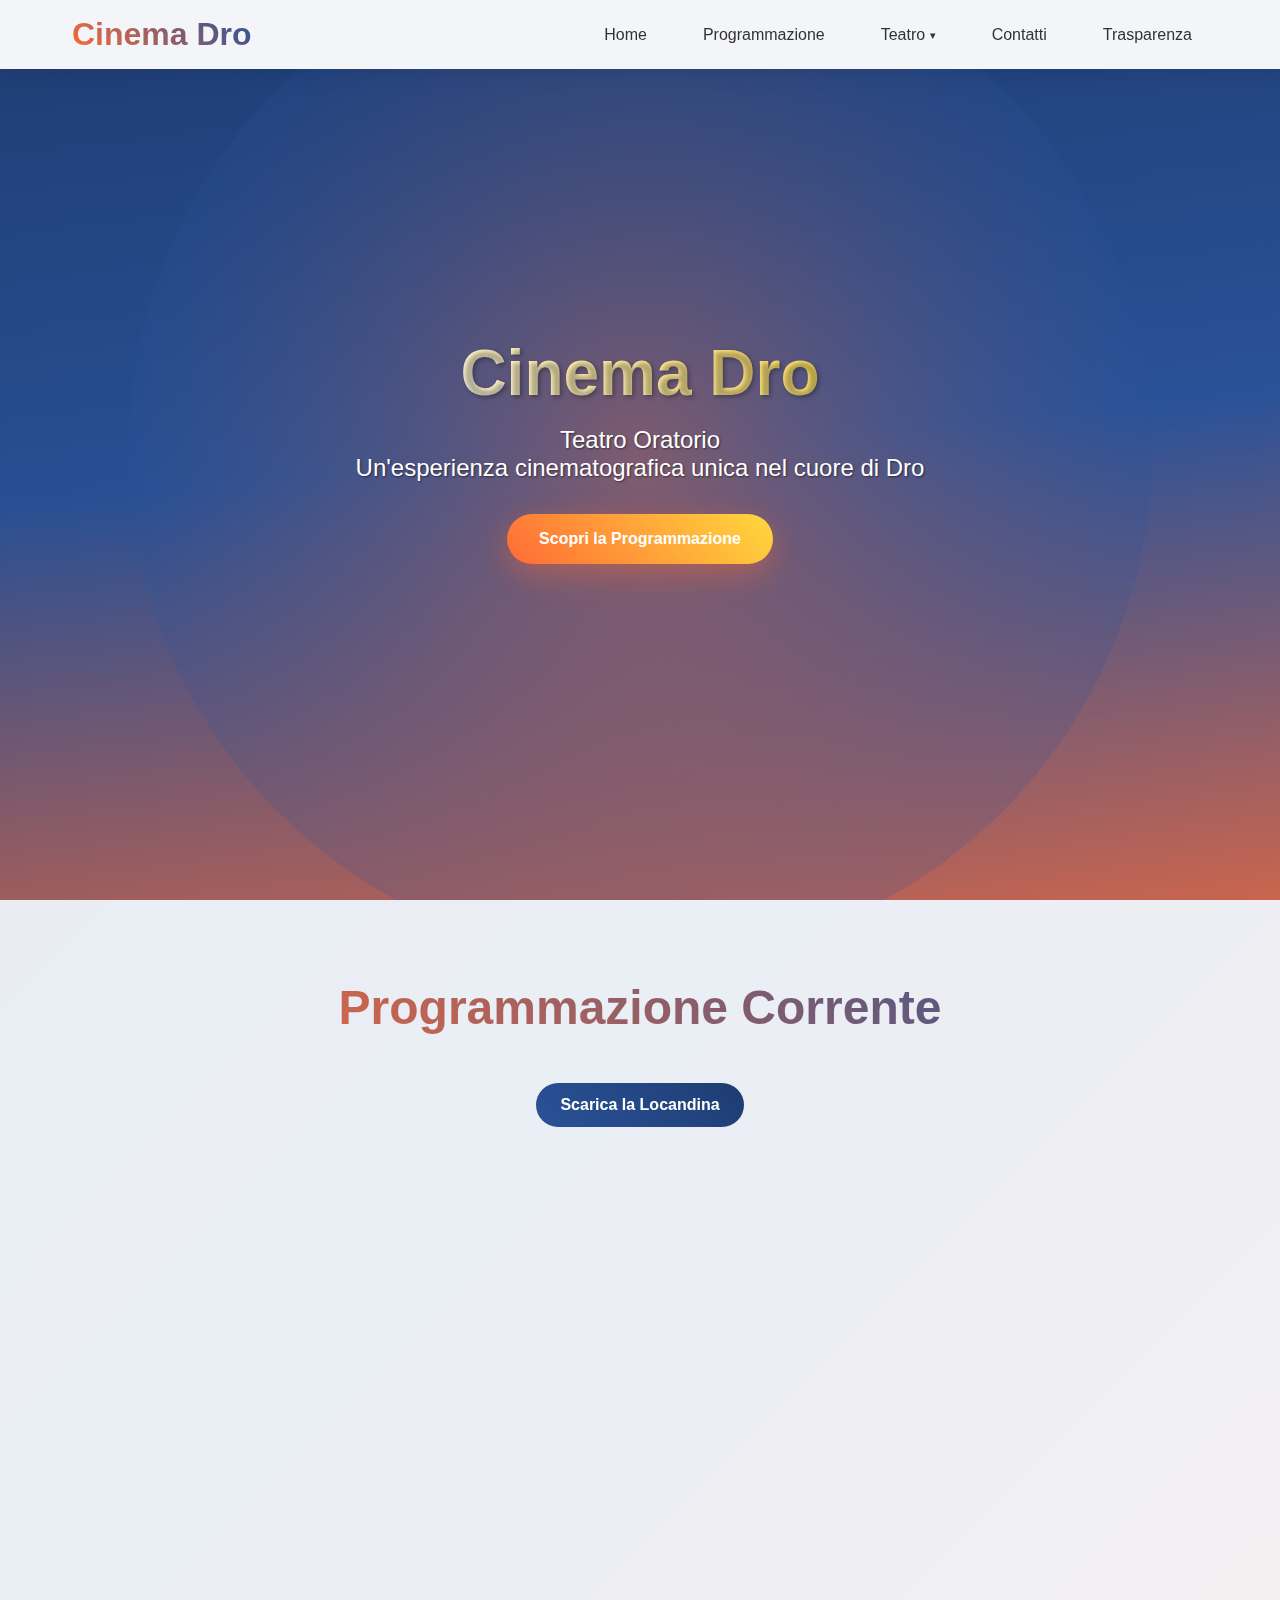
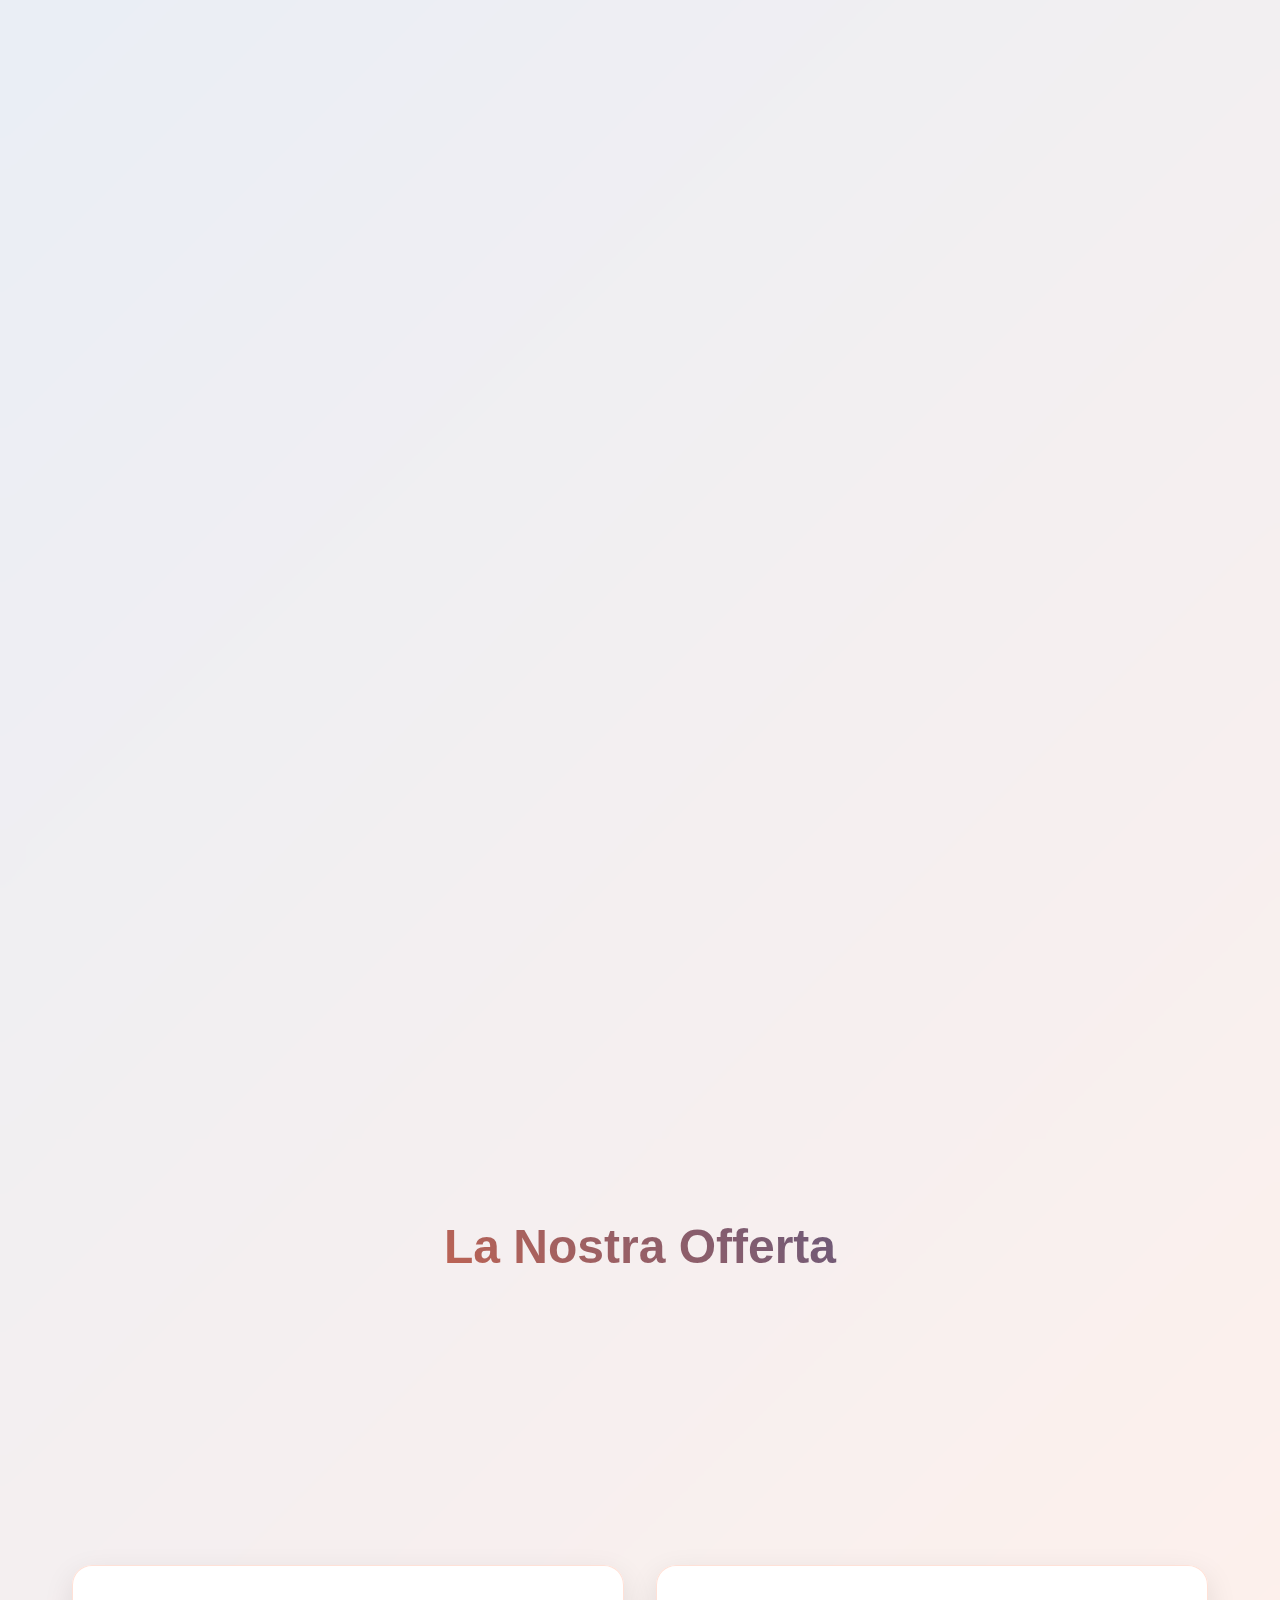
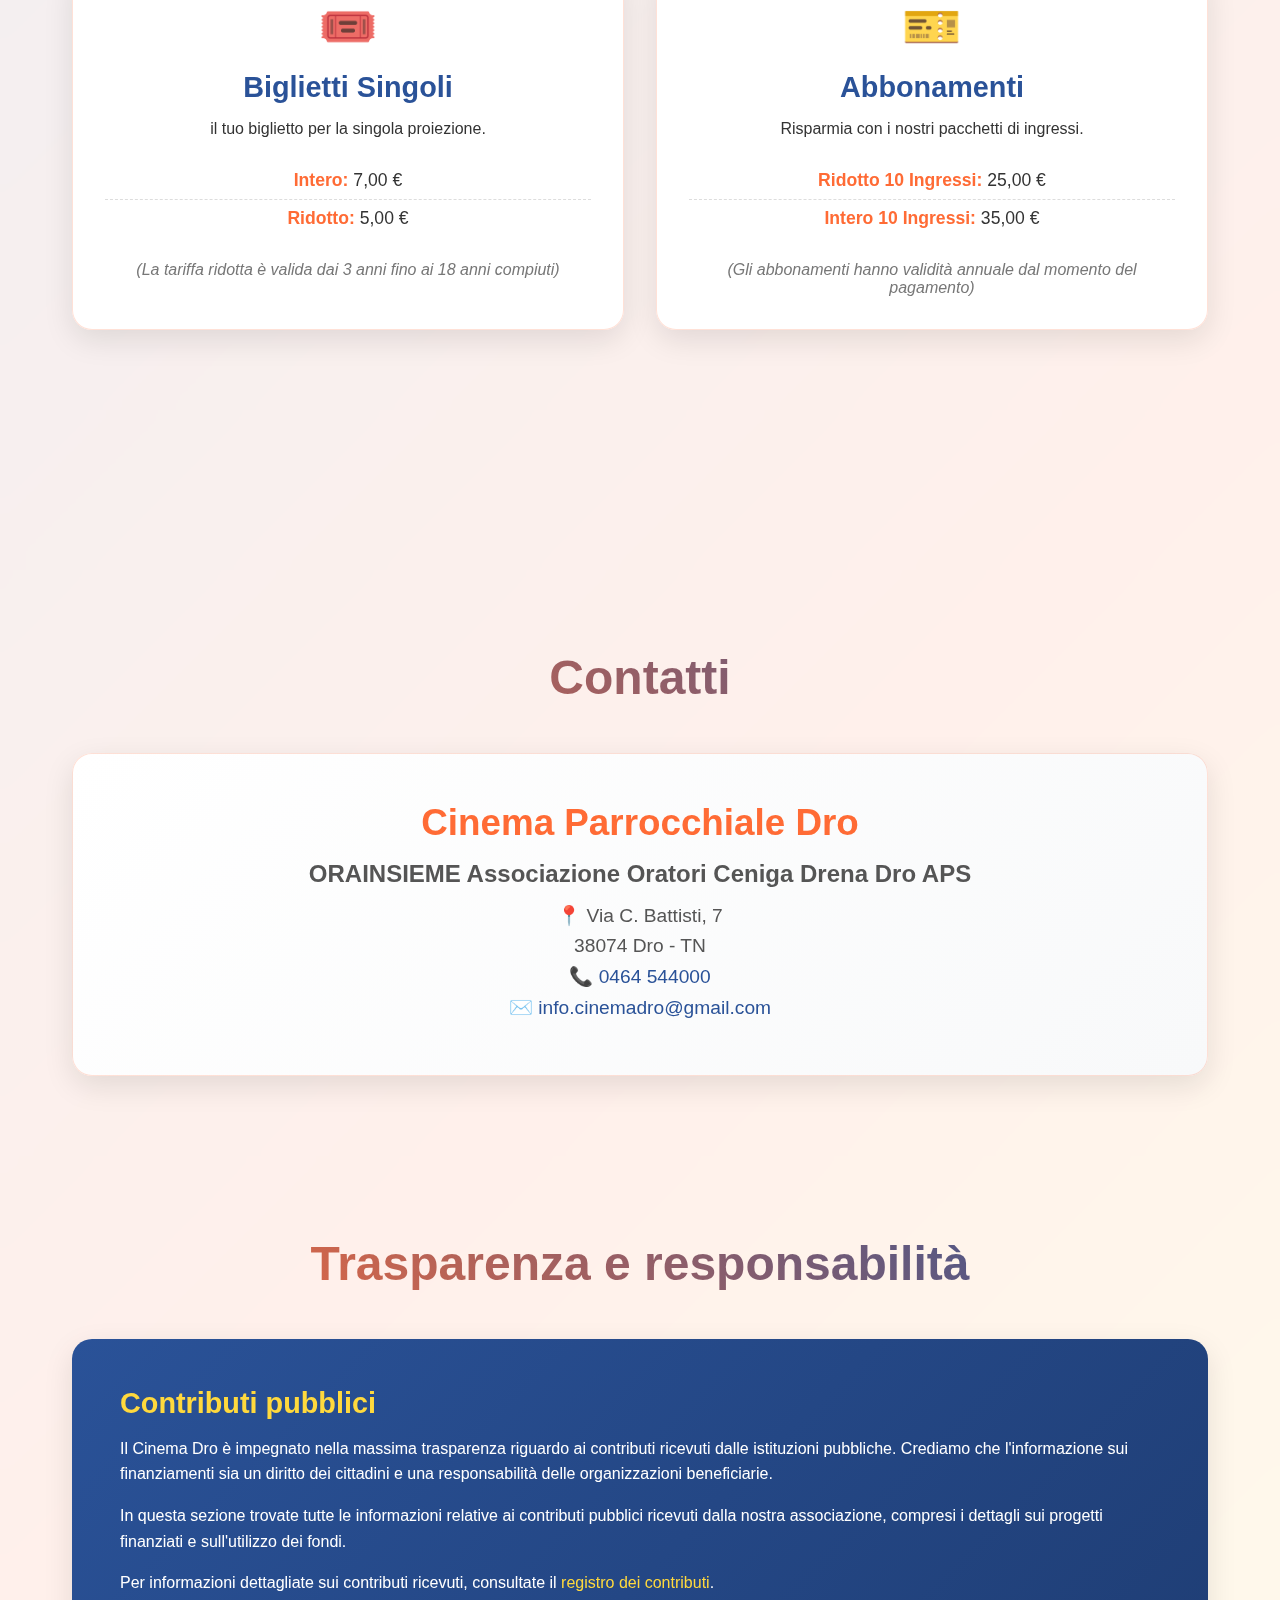
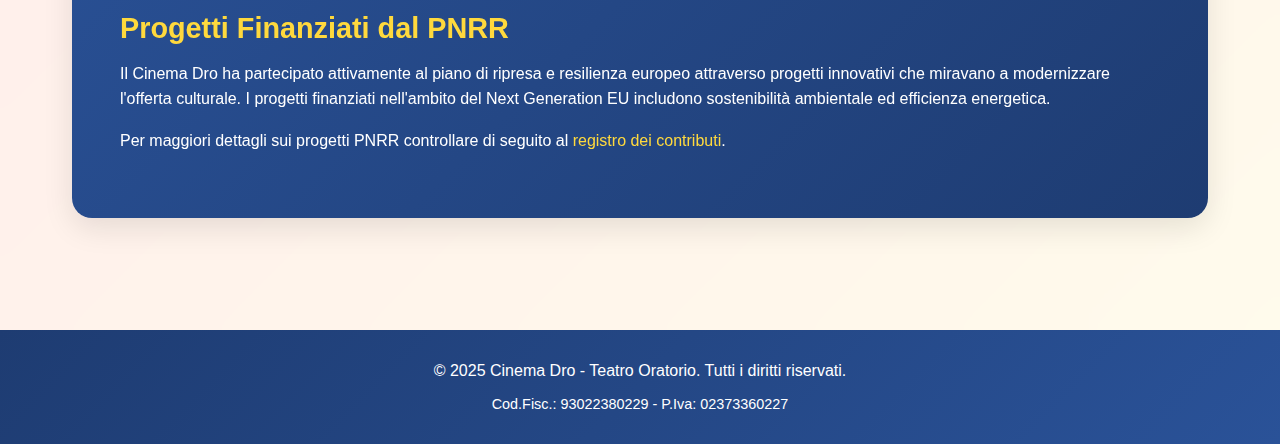
<file: index.html>
<!DOCTYPE html>
<html lang="it">
<head>
    <meta charset="UTF-8">
    <meta name="viewport" content="width=device-width, initial-scale=1.0">
    <title>Cinema Dro - Teatro Oratorio</title>
    <link rel="stylesheet" href="https://cdnjs.cloudflare.com/ajax/libs/font-awesome/6.5.2/css/all.min.css">
    <link rel="stylesheet" href="main.css">

</head>
<body>
    <div class="floating-elements">
        <div class="floating-circle"></div>
        <div class="floating-circle"></div>
        <div class="floating-circle"></div>
    </div>

    <header class="header">
        <div class="nav-container">
            <div class="logo">Cinema Dro</div>
            <nav>
                <ul class="nav-links">
                    <li><a href="#home">Home</a></li>
                    <li><a href="#programmazione">Programmazione</a></li>
                    <li class="dropdown">
                        <a href="#teatro" class="dropdown-toggle">Teatro <span>&#9662;</span></a>
                        <ul class="dropdown-menu">
                            <li><a href="#teatro">La Nostra Offerta</a></li>
                            <!-- <li><a href="#gallery">Gallery</a></li> -->
                            <li><a href="#" onclick="GalleryWorkInProgress(); return false;">Gallery</a></li>
                        </ul>
                    </li>
                    <li><a href="#contatti">Contatti</a></li>
                    <li><a href="#trasparenza">Trasparenza</a></li>
                    <!-- <li><a href="#nextgen">Next Generation EU</a></li> -->
                </ul>
            </nav>
            <div class="mobile-menu">
                <span></span>
                <span></span>
                <span></span>
            </div>
        </div>
    </header>

    <section class="hero" id="home">
        <div class="hero-content">
            <h1>Cinema Dro</h1>
            <p>Teatro Oratorio <br>Un'esperienza cinematografica unica nel cuore di Dro</p>
            <a href="#programmazione" class="cta-button">Scopri la Programmazione</a>
        </div>
    </section>

    <section class="section" id="programmazione">
        <div class="container">
            <h2 class="section-title">Programmazione Corrente</h2>
            
            <a href="immagini/Locandina.jpg" download="Locandina-Cinema-Dro.jpg" class="download-poster-button">
                Scarica la Locandina
            </a>

            <div class="programmazione-container" id="filmsContainer">
                <!-- I film verranno caricati dinamicamente -->
            </div>
        </div>
    </section>

    <section class="section" id="teatro">
        <div class="container">
            <h2 class="section-title">La Nostra Offerta</h2>
            <div class="features">
                <div class="feature-card">
                    <div class="feature-icon"><i class="fa-solid fa-clapperboard"></i></div>
                    <h3>Cinema di Qualità</h3>
                    <p>Proiezioni dei migliori film in un ambiente accogliente e familiare. Programmazione accurata per tutte le età.</p>
                </div>
                <div class="feature-card">
                    <div class="feature-icon"><i class="fa-solid fa-masks-theater"></i></div>
                    <h3>Teatro Oratorio</h3>
                    <p>Spettacoli teatrali, eventi culturali e rappresentazioni che animano la nostra comunità.</p>
                </div>
                <div class="feature-card">
                    <div class="feature-icon"><i class="fa-solid fa-users"></i></div>
                    <h3>Per Tutta la Famiglia</h3>
                    <p>Un cinema parrocchiale che offre intrattenimento sano e di valore per grandi e piccini.</p>
                </div>
            </div>

                <div class="price-container">
                    <div class="price-card">
                        <div class="price-icon">🎟️</div>
                        <h3>Biglietti Singoli</h3>
                        <p>il tuo biglietto per la singola proiezione.</p>
                        <ul class="price-list">
                            <li><strong>Intero:</strong> 7,00 €</li>
                            <li><strong>Ridotto:</strong> 5,00 €</li>
                        </ul>
                        <p class="price-note">(La tariffa ridotta è valida dai 3 anni fino ai 18 anni compiuti)</p>
                    </div>
                    <div class="price-card">
                        <div class="price-icon">🎫</div>
                        <h3>Abbonamenti</h3>
                        <p>Risparmia con i nostri pacchetti di ingressi.</p>
                        <ul class="price-list">
                            <li><strong>Ridotto 10 Ingressi:</strong> 25,00 €</li>
                            <li><strong>Intero 10 Ingressi:</strong> 35,00 €</li>
                        </ul>
                        <p class="price-note">(Gli abbonamenti hanno validità annuale dal momento del pagamento)</p>
                    </div>
                </div>
        </div>
    </section>

    </section> <section class="section" id="gallery">
        <!-- <div class="container">
            <h2 class="section-title">Gallery del Teatro</h2>
            <p class="programmazione-intro" style="margin-bottom: 2.5rem;">
                Alcuni scatti del nostro teatro e degli eventi ospitati.
            </p>

            <div class="gallery-grid">
                <div class="gallery-item">
                    <img src="immagini/f1.jpg" alt="Foto 1 del teatro">
                </div>
                <div class="gallery-item">
                    <img src="immagini/jurassic_world_rebirth_ver8.jpg" alt="Foto 2 del teatro">
                </div>
                <div class="gallery-item">
                    <img src="immagini/Locandina.jpg" alt="Foto 3 del teatro">
                </div>
                <div class="gallery-item">
                    <img src="immagini/superman.jpg" alt="Foto 4 del teatro">
                </div>
                <div class="gallery-item">
                    <img src="immagini/the-life-of-chuck.jpg" alt="Foto 5 del teatro">
                </div>
                <div class="gallery-item">
                    <img src="immagini/oratorioFrontale.jpg" alt="Foto 6 del teatro">
                </div>
            </div>
        </div> -->
    </section>

    <section class="section" id="contatti">
        <div class="container">
            <h2 class="section-title">Contatti</h2>
            <div class="contact-info">
                <h3>Cinema Parrocchiale Dro</h3>
                <h4>ORAINSIEME Associazione Oratori Ceniga Drena Dro APS</h4>
                <p>📍 Via C. Battisti, 7</p>
                <p>38074 Dro - TN</p>
                <p>📞 <a href="tel:0464544000">0464 544000</a></p>
                <p>✉️ <a href="mailto:info.cinemadro@gmail.com">info.cinemadro@gmail.com</a></p>
            </div>
        </div>
    </section>

    <section class="section" id="trasparenza">
        <div class="container">
            <h2 class="section-title">Trasparenza e responsabilità</h2>
            <div class="info-section" id="contributi">
                <h3>Contributi pubblici</h3>
                <p>Il Cinema Dro è impegnato nella massima trasparenza riguardo ai contributi ricevuti dalle istituzioni pubbliche. Crediamo che l'informazione sui finanziamenti sia un diritto dei cittadini e una responsabilità delle organizzazioni beneficiarie.</p>
                <p>In questa sezione trovate tutte le informazioni relative ai contributi pubblici ricevuti dalla nostra associazione, compresi i dettagli sui progetti finanziati e sull'utilizzo dei fondi.</p>
                <p>Per informazioni dettagliate sui contributi ricevuti, consultate il <a href="contributi.html">registro dei contributi</a>.</p>
                
                <h3>Progetti Finanziati dal PNRR</h3>
                <p>Il Cinema Dro ha partecipato attivamente al piano di ripresa e resilienza europeo attraverso progetti innovativi
                    che miravano a modernizzare l'offerta culturale. I progetti finanziati nell'ambito del Next Generation EU
                    includono sostenibilità ambientale ed efficienza energetica.</p>
                </ul>
                <p style="margin-top: 1rem;">Per maggiori dettagli sui
                     progetti PNRR controllare di seguito al <a href="contributi.html#nextgenUE">registro dei contributi</a>.
                </p>
                       
                <!-- <a href="#" onclick="showPNRRProjects()">consultate la documentazione completa</a>. -->
            </div>
        </div>
    </section>

    
    <footer class="footer">
        <div class="container">
            <p>&copy; 2025 Cinema Dro - Teatro Oratorio. Tutti i diritti riservati.</p>
            <p style="margin-top: 1rem; font-size: 0.9rem;">Cod.Fisc.: 93022380229 - P.Iva: 02373360227</p>
        </div>
    </footer>

    <script src="main.js"></script>
</body>
</html>
</file>
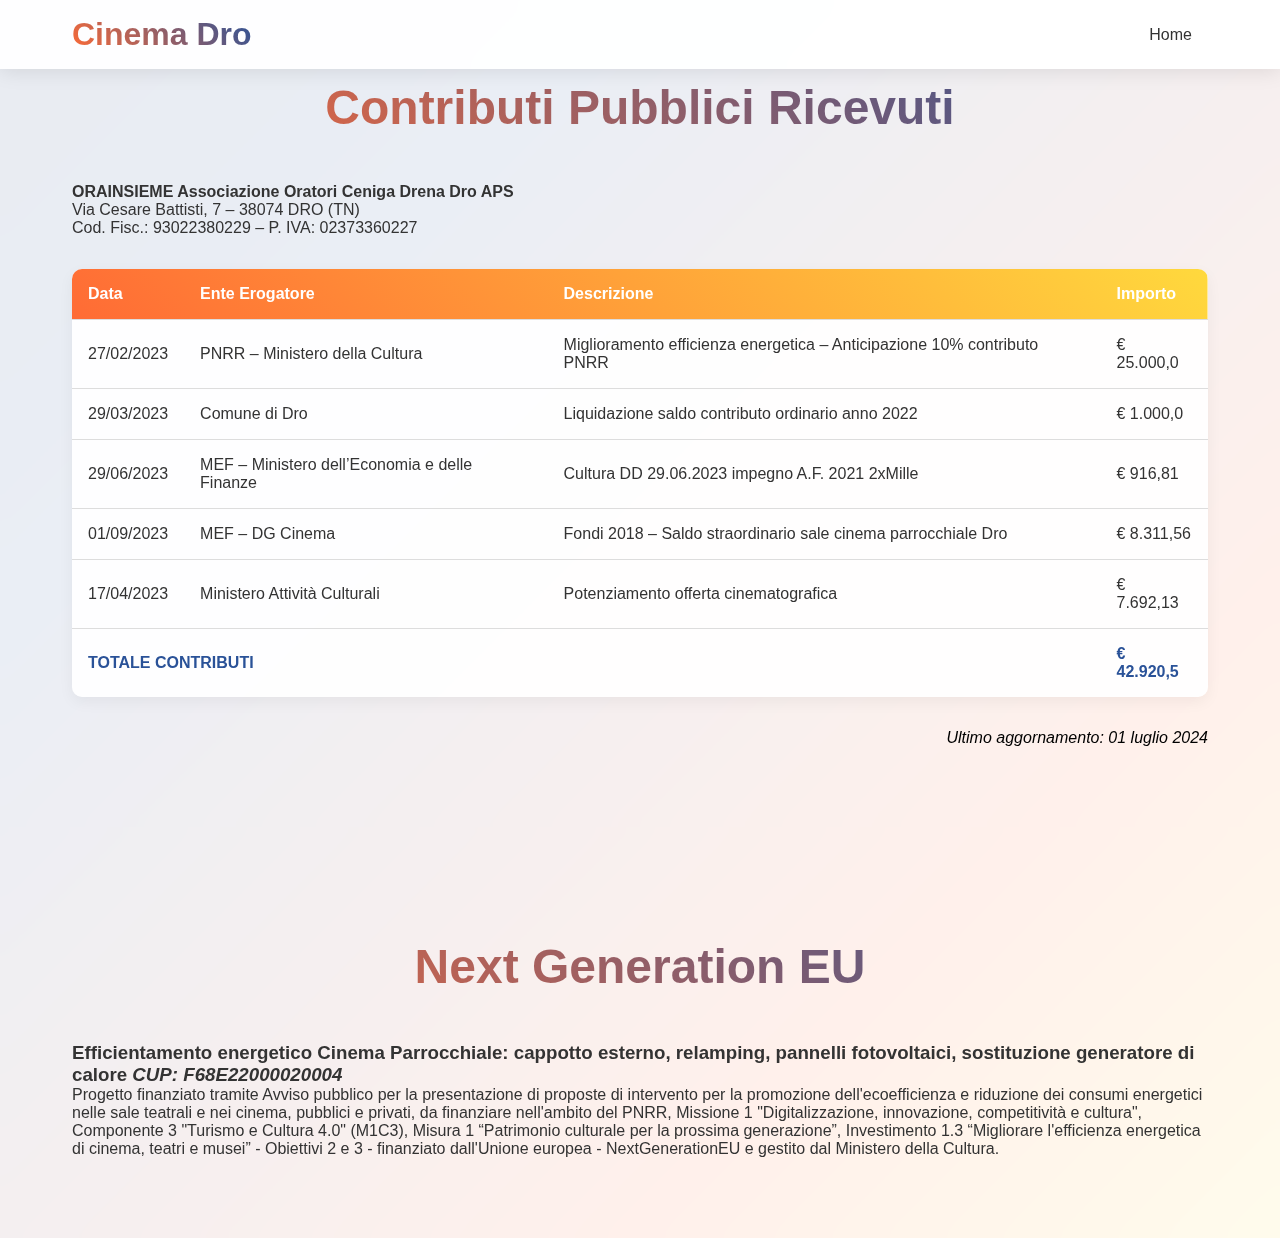
<file: contributi.html>
<!DOCTYPE html>
<html lang="it">

<head>
  <meta charset="UTF-8">
  <title>Contributi Pubblici</title>
  <link rel="stylesheet" href="main.css">
</head>
<body>
  <header class="header">
    <div class="nav-container">
      <div class="logo">Cinema Dro</div>
      <nav>
        <ul class="nav-links">
          <li><a href="index.html">Home</a></li>
        </ul>
      </nav>
    </div>
  </header>

  <section class="section">
    <div class="container">
      <h1 class="section-title">Contributi Pubblici Ricevuti</h1>

      <p><strong>ORAINSIEME Associazione Oratori Ceniga Drena Dro APS</strong><br>
      Via Cesare Battisti, 7 – 38074 DRO (TN)<br>
      Cod. Fisc.: 93022380229 – P. IVA: 02373360227</p>

      <table class="contributi-table">
        <thead>
          <tr>
            <th>Data</th>
            <th>Ente Erogatore</th>
            <th>Descrizione</th>
            <th>Importo</th>
          </tr>
        </thead>
        <tbody>
          <tr>
            <td>27/02/2023</td>
            <td>PNRR – Ministero della Cultura</td>
            <td>Miglioramento efficienza energetica – Anticipazione 10% contributo PNRR</td>
            <td>€ 25.000,0</td>
          </tr>
          <tr>
            <td>29/03/2023</td>
            <td>Comune di Dro</td>
            <td>Liquidazione saldo contributo ordinario anno 2022</td>
            <td>€ 1.000,0</td>
          </tr>
          <tr>
            <td>29/06/2023</td>
            <td>MEF – Ministero dell’Economia e delle Finanze</td>
            <td>Cultura DD 29.06.2023 impegno A.F. 2021 2xMille</td>
            <td>€ 916,81</td>
          </tr>
          <tr>
            <td>01/09/2023</td>
            <td>MEF – DG Cinema</td>
            <td>Fondi 2018 – Saldo straordinario sale cinema parrocchiale Dro</td>
            <td>€ 8.311,56</td>
          </tr>
          <tr>
            <td>17/04/2023</td>
            <td>Ministero Attività Culturali</td>
            <td>Potenziamento offerta cinematografica</td>
            <td>€ 7.692,13</td>
          </tr>
          <tr>
            <td colspan="3"><strong>TOTALE CONTRIBUTI</strong></td>
            <td><strong>€ 42.920,5</strong></td>
          </tr>
        </tbody>
      </table>

      <p class="date-location">Ultimo aggornamento: 01 luglio 2024</p>
    </div>
  </section>

  <section class="section">
    <div class="container">
      <h1 id="nextgenEU" class="section-title" style="margin-top: 2rem" >Next Generation EU</h1>
      <h3>
        Efficientamento energetico Cinema Parrocchiale:
        cappotto esterno, relamping, pannelli fotovoltaici, sostituzione generatore di calore
        <em>CUP: F68E22000020004</em>
      </h3>

      <p>
        Progetto finanziato tramite Avviso pubblico per la presentazione di proposte di intervento per la promozione
        dell'ecoefficienza e riduzione dei consumi energetici nelle sale teatrali e nei cinema, pubblici e privati,
        da finanziare nell'ambito del PNRR, Missione 1 "Digitalizzazione, innovazione, competitività e cultura",
        Componente 3 "Turismo e Cultura 4.0" (M1C3), Misura 1 “Patrimonio culturale per la prossima generazione”,
        Investimento 1.3 “Migliorare l'efficienza energetica di cinema, teatri e musei” - Obiettivi 2 e 3 -
        finanziato dall'Unione europea - NextGenerationEU e gestito dal Ministero della Cultura.
      </p>
    </div>
  </section>

  <script src="main.js"></script>
</body>
</html>
</file>
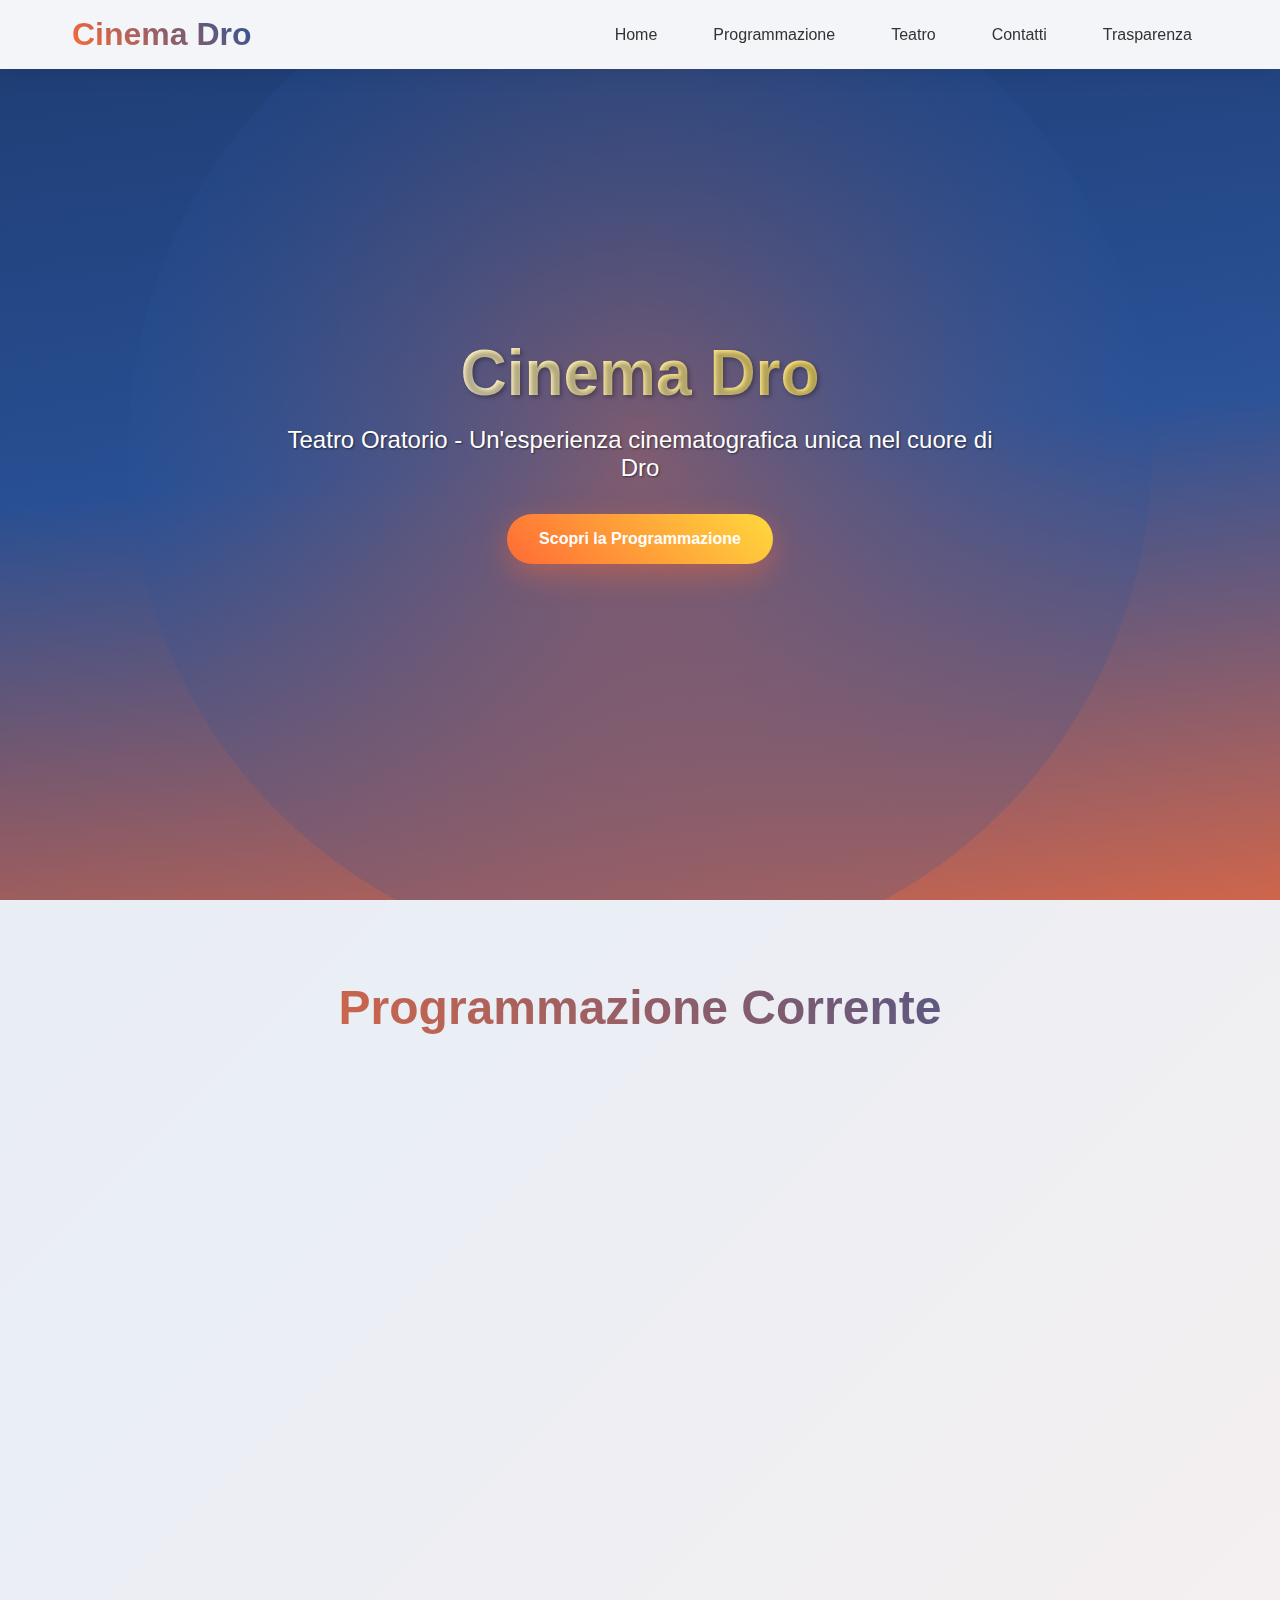
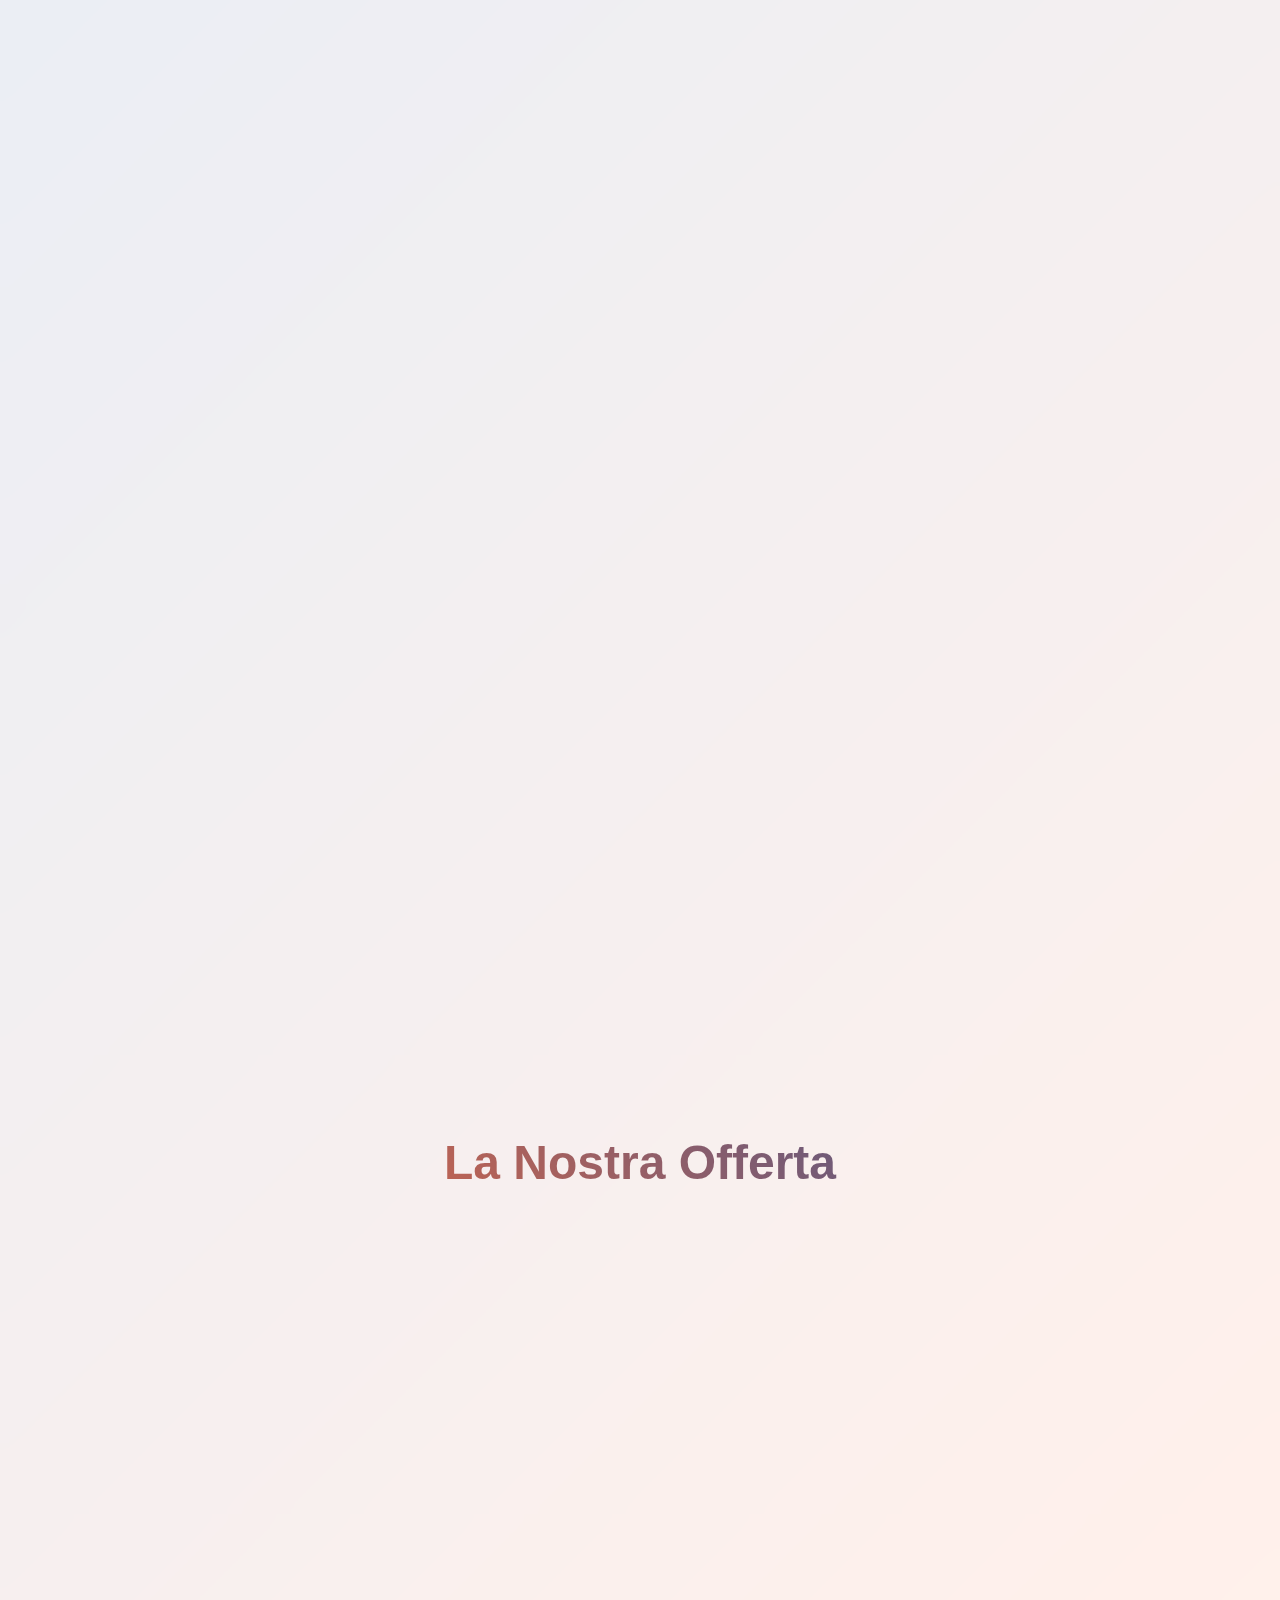
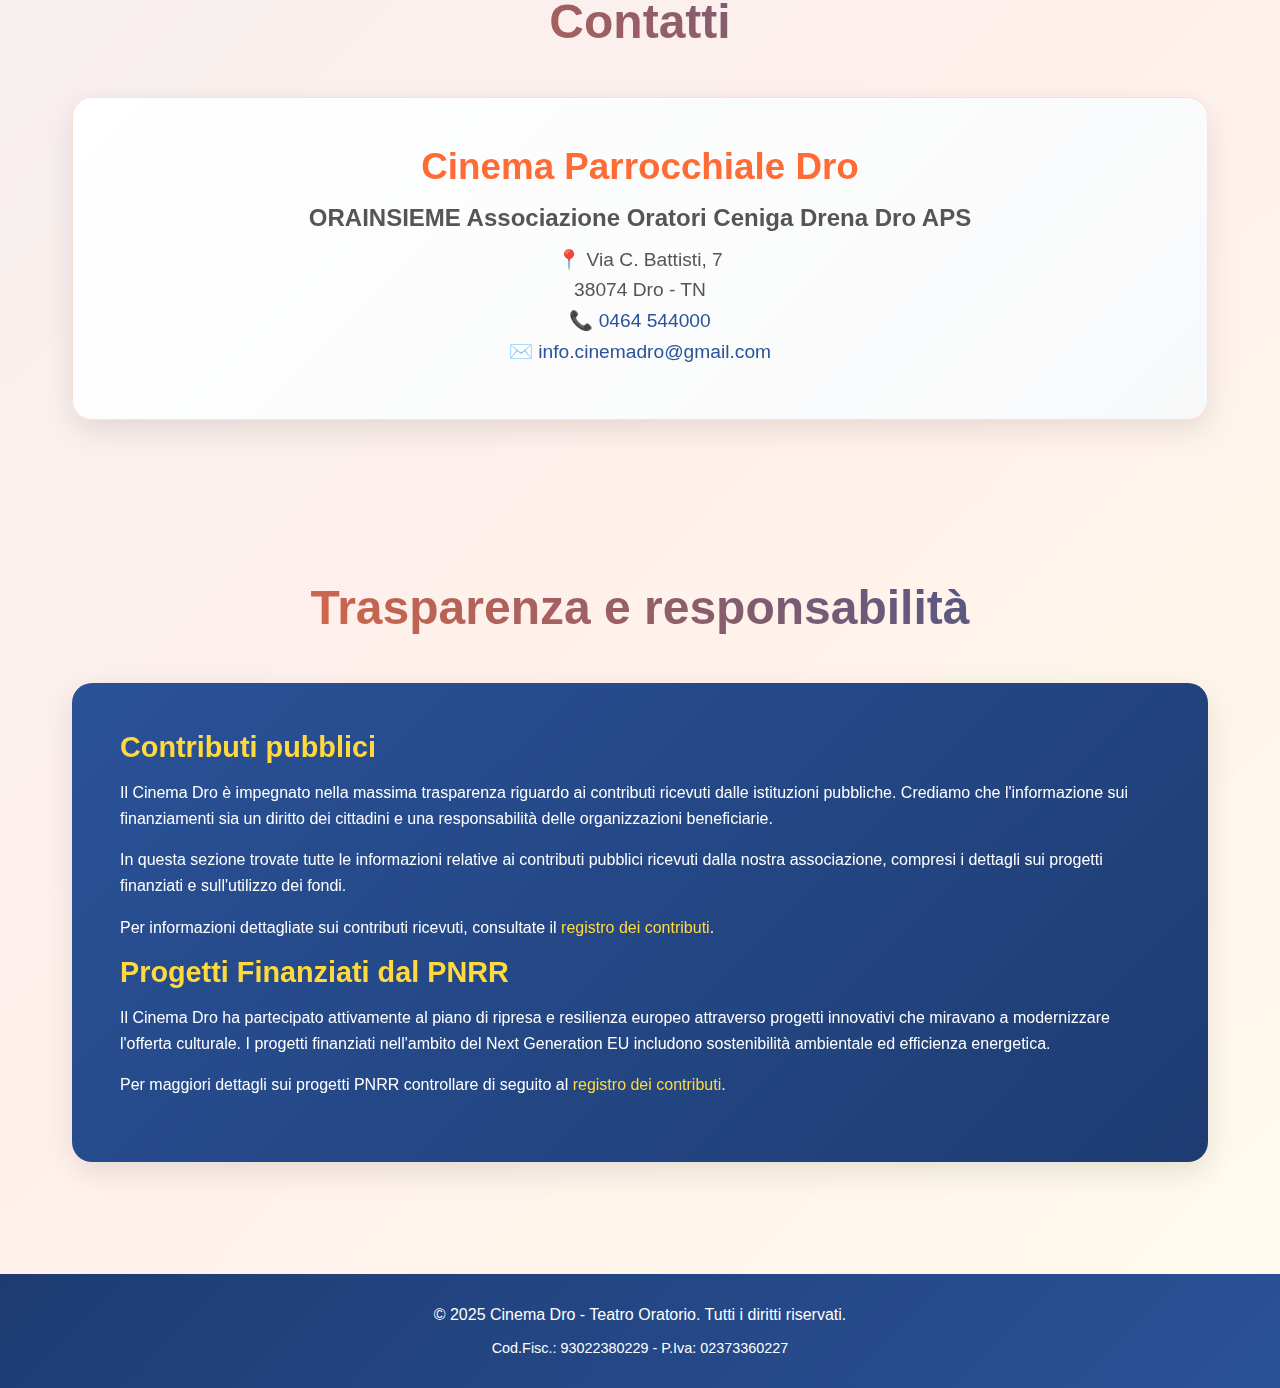
<file: main.html>
<!DOCTYPE html>
<html lang="it">
<head>
    <meta charset="UTF-8">
    <meta name="viewport" content="width=device-width, initial-scale=1.0">
    <title>Cinema Dro - Teatro Oratorio</title>
    <link rel="stylesheet" href="main.css">

</head>
<body>
    <div class="floating-elements">
        <div class="floating-circle"></div>
        <div class="floating-circle"></div>
        <div class="floating-circle"></div>
    </div>

    <header class="header">
        <div class="nav-container">
            <div class="logo">Cinema Dro</div>
            <nav>
                <ul class="nav-links">
                    <li><a href="#home">Home</a></li>
                    <li><a href="#programmazione">Programmazione</a></li>
                    <li><a href="#teatro">Teatro</a></li>
                    <li><a href="#contatti">Contatti</a></li>
                    <li><a href="#trasparenza">Trasparenza</a></li>
                    <!-- <li><a href="#nextgen">Next Generation EU</a></li> -->
                </ul>
            </nav>
            <div class="mobile-menu">
                <span></span>
                <span></span>
                <span></span>
            </div>
        </div>
    </header>

    <section class="hero" id="home">
        <div class="hero-content">
            <h1>Cinema Dro</h1>
            <p>Teatro Oratorio - Un'esperienza cinematografica unica nel cuore di Dro</p>
            <a href="#programmazione" class="cta-button">Scopri la Programmazione</a>
        </div>
    </section>

    <section class="section" id="programmazione">
        <div class="container">
            <h2 class="section-title">Programmazione Corrente</h2>
            <div class="programmazione-container" id="filmsContainer">
                <!-- I film verranno caricati dinamicamente -->
            </div>
        </div>
    </section>

    <section class="section" id="teatro">
        <div class="container">
            <h2 class="section-title">La Nostra Offerta</h2>
            <div class="features">
                <div class="feature-card">
                    <div class="feature-icon">🎬</div>
                    <h3>Cinema di Qualità</h3>
                    <p>Proiezioni dei migliori film in un ambiente accogliente e familiare. Programmazione accurata per tutte le età.</p>
                </div>
                <div class="feature-card">
                    <div class="feature-icon">🎭</div>
                    <h3>Teatro Oratorio</h3>
                    <p>Spettacoli teatrali, eventi culturali e rappresentazioni che animano la nostra comunità.</p>
                </div>
                <div class="feature-card">
                    <div class="feature-icon">👨‍👩‍👧‍👦</div>
                    <h3>Per Tutta la Famiglia</h3>
                    <p>Un cinema parrocchiale che offre intrattenimento sano e di valore per grandi e piccini.</p>
                </div>
            </div>
        </div>
    </section>

    <section class="section" id="contatti">
        <div class="container">
            <h2 class="section-title">Contatti</h2>
            <div class="contact-info">
                <h3>Cinema Parrocchiale Dro</h3>
                <h4>ORAINSIEME Associazione Oratori Ceniga Drena Dro APS</h4>
                <p>📍 Via C. Battisti, 7</p>
                <p>38074 Dro - TN</p>
                <p>📞 <a href="tel:0464544000">0464 544000</a></p>
                <p>✉️ <a href="mailto:info.cinemadro@gmail.com">info.cinemadro@gmail.com</a></p>
            </div>
        </div>
    </section>

    <section class="section" id="trasparenza">
        <div class="container">
            <h2 class="section-title">Trasparenza e responsabilità</h2>
            <div class="info-section" id="contributi">
                <h3>Contributi pubblici</h3>
                <p>Il Cinema Dro è impegnato nella massima trasparenza riguardo ai contributi ricevuti dalle istituzioni pubbliche. Crediamo che l'informazione sui finanziamenti sia un diritto dei cittadini e una responsabilità delle organizzazioni beneficiarie.</p>
                <p>In questa sezione trovate tutte le informazioni relative ai contributi pubblici ricevuti dalla nostra associazione, compresi i dettagli sui progetti finanziati e sull'utilizzo dei fondi.</p>
                <p>Per informazioni dettagliate sui contributi ricevuti, consultate il <a href="contributi.html">registro dei contributi</a>.</p>
                
                <h3>Progetti Finanziati dal PNRR</h3>
                <p>Il Cinema Dro ha partecipato attivamente al piano di ripresa e resilienza europeo attraverso progetti innovativi
                    che miravano a modernizzare l'offerta culturale. I progetti finanziati nell'ambito del Next Generation EU
                    includono sostenibilità ambientale ed efficienza energetica.</p>
                </ul>
                <p style="margin-top: 1rem;">Per maggiori dettagli sui
                     progetti PNRR controllare di seguito al <a href="contributi.html#nextgenUE">registro dei contributi</a>.
                </p>
                       
                <!-- <a href="#" onclick="showPNRRProjects()">consultate la documentazione completa</a>. -->
            </div>
        </div>
    </section>

    
    <footer class="footer">
        <div class="container">
            <p>&copy; 2025 Cinema Dro - Teatro Oratorio. Tutti i diritti riservati.</p>
            <p style="margin-top: 1rem; font-size: 0.9rem;">Cod.Fisc.: 93022380229 - P.Iva: 02373360227</p>
        </div>
    </footer>

    <script src="main.js"></script>
</body>
</html>
</file>
<file: main.css>
* {
    margin: 0;
    padding: 0;
    box-sizing: border-box;
}

body {
    font-family: 'Segoe UI', Tahoma, Geneva, Verdana, sans-serif;
    background: linear-gradient(135deg, #1e3c72 0%, #2a5298 25%, #ff6b35 75%, #ffd93d 100%);
    color: #333;
    overflow-x: hidden;
}

.header {
    position: fixed;
    top: 0;
    width: 100%;
    background: rgba(255, 255, 255, 0.95);
    backdrop-filter: blur(15px);
    z-index: 1000;
    padding: 1rem 0;
    transition: all 0.3s ease;
    box-shadow: 0 2px 20px rgba(0, 0, 0, 0.1);
}

.nav-container {
    max-width: 1200px;
    margin: 0 auto;
    display: flex;
    justify-content: space-between;
    align-items: center;
    padding: 0 2rem;
}

.logo {
    font-size: 2rem;
    font-weight: bold;
    background: linear-gradient(45deg, #ff6b35, #2a5298);
    -webkit-background-clip: text;
    -webkit-text-fill-color: transparent;
    background-clip: text;
}

.nav-links {
    display: flex;
    list-style: none;
    gap: 1.5rem;
}

.nav-links a {
    color: #333;
    text-decoration: none;
    transition: all 0.3s ease;
    padding: 0.5rem 1rem;
    border-radius: 25px;
    font-weight: 500;
}

.nav-links a:hover {
    background: linear-gradient(45deg, #ff6b35, #ffd93d);
    color: white;
    transform: translateY(-2px);
}

.hero {
    height: 100vh;
    display: flex;
    align-items: center;
    justify-content: center;
    text-align: center;
    position: relative;
    overflow: hidden;
    background: linear-gradient(175deg, rgba(30, 60, 114, 0.9), rgba(42, 82, 152, 0.8), rgba(255, 107, 53, 0.7)),
    url('./immagini/oratoriolaterale.jpg') center/cover no-repeat;
}

.hero::before {
    content: '';
    position: absolute;
    top: 0;
    left: 0;
    right: 0;
    bottom: 0;
    background: url('data:image/svg+xml,<svg xmlns="http://www.w3.org/2000/svg" viewBox="0 0 1000 1000"><defs><radialGradient id="grad1" cx="50%" cy="50%" r="50%"><stop offset="0%" style="stop-color:%23ff6b35;stop-opacity:0.4" /><stop offset="100%" style="stop-color:%232a5298;stop-opacity:0.2" /></radialGradient></defs><circle cx="500" cy="500" r="400" fill="url(%23grad1)" /></svg>') center/cover;
    animation: pulse 4s ease-in-out infinite;
}

@keyframes pulse {
    0%, 100% { transform: scale(1); opacity: 0.6; }
    50% { transform: scale(1.1); opacity: 0.9; }
}

.hero-content {
    position: relative;
    z-index: 2;
    max-width: 800px;
    padding: 0 2rem;
}

.hero h1 {
    font-size: 4rem;
    margin-bottom: 1rem;
    background: linear-gradient(45deg, #fff, #ffd93d);
    -webkit-background-clip: text;
    -webkit-text-fill-color: transparent;
    background-clip: text;
    animation: fadeInUp 1s ease-out;
    text-shadow: 2px 2px 4px rgba(0,0,0,0.3);
}

.hero p {
    font-size: 1.5rem;
    margin-bottom: 2rem;
    color: #fff;
    animation: fadeInUp 1s ease-out 0.2s both;
    text-shadow: 1px 1px 2px rgba(0,0,0,0.5);
}

.cta-button {
    display: inline-block;
    padding: 1rem 2rem;
    background: linear-gradient(45deg, #ff6b35, #ffd93d);
    color: #fff;
    text-decoration: none;
    border-radius: 50px;
    font-weight: bold;
    transition: all 0.3s ease;
    animation: fadeInUp 1s ease-out 0.4s both;
    box-shadow: 0 10px 30px rgba(255, 107, 53, 0.4);
}

.cta-button:hover {
    transform: translateY(-3px);
    box-shadow: 0 15px 40px rgba(255, 107, 53, 0.6);
}

@keyframes fadeInUp {
    from {
        opacity: 0;
        transform: translateY(30px);
    }
    to {
        opacity: 1;
        transform: translateY(0);
    }
}

.section {
    padding: 5rem 0;
    background: rgba(255, 255, 255, 0.9);
    backdrop-filter: blur(10px);
}

.section:nth-of-type(2) {
    background: 
        linear-gradient(rgba(255, 255, 255, 0.9), rgba(255, 255, 255, 0.9)),
        url('./immagini/oratoriofrontale.jpg') center/cover no-repeat;
}

.book-button {
    display: inline-block;
    padding: 0.8rem 1.5rem;
    background: linear-gradient(45deg, #ff6b35, #ffd93d);
    color: white;
    text-decoration: none;
    border-radius: 25px;
    font-weight: bold;
    transition: all 0.3s ease;
    border: none;
    cursor: pointer;
    width: 100%;
    text-align: center;
}

.book-button:hover {
    transform: translateY(-2px);
    box-shadow: 0 5px 15px rgba(255, 107, 53, 0.3);
}

.container {
    max-width: 1200px;
    margin: 0 auto;
    padding: 0 2rem;
}

.section-title {
    font-size: 3rem;
    text-align: center;
    margin-bottom: 3rem;
    background: linear-gradient(45deg, #ff6b35, #2a5298);
    -webkit-background-clip: text;
    -webkit-text-fill-color: transparent;
    background-clip: text;
}

.features {
    display: grid;
    grid-template-columns: repeat(auto-fit, minmax(300px, 1fr));
    gap: 2rem;
    margin-top: 3rem;
}

.feature-card {
    background: rgba(255, 255, 255, 0.9);
    padding: 2rem;
    border-radius: 20px;
    backdrop-filter: blur(10px);
    border: 1px solid rgba(255, 107, 53, 0.2);
    transition: all 0.3s ease;
    box-shadow: 0 10px 30px rgba(0, 0, 0, 0.1);
}

.feature-card:hover {
    transform: translateY(-10px);
    background: rgba(255, 255, 255, 0.95);
    box-shadow: 0 20px 40px rgba(255, 107, 53, 0.2);
}

.feature-icon {
    font-size: 2rem;
    margin-bottom: 1rem;  
    /* color: transparent;
    -webkit-text-fill-color: transparent;
    -webkit-text-stroke-width: 2px;
    -webkit-text-stroke-color: black; */
}

.programmazione-container {
    display: flex;
    flex-wrap: wrap;       /* <-- Aggiunto (permetti ai film di andare a capo) */
    justify-content: center;
    gap: 2rem;
    justify-content: center;
}

.film-card {
    background: linear-gradient(135deg, #fff, #f8f9fa);
    border-radius: 15px;
    overflow: hidden;
    box-shadow: 0 10px 30px rgba(0, 0, 0, 0.1);
    transition: all 0.3s ease;
    border: 2px solid transparent;
    flex-basis: 380px;  /* La nostra larghezza minima (sostituisce il 'min' di minmax) */
    flex-grow: 1;       /* Permetti di crescere (sostituisce '1fr' di minmax) */
    flex-shrink: 0;
    max-width: 380px;   /* Evita che un film singolo diventi GIGANTE */
}

.film-card:hover {
    transform: translateY(-5px);
    box-shadow: 0 20px 40px rgba(255, 107, 53, 0.2);
    border-color: #ff6b35;
}

.film-poster {
    width: 100%;
    height: 420px;
    position: relative;
    overflow: hidden;
    background: linear-gradient(45deg, #ff6b35, #2a5298);
    display: flex;
    align-items: center;
    justify-content: center;
    color: white;
    font-size: 3rem;
}

.film-poster[style*="background-image"] {
    background-size: cover !important;
    background-position: center !important;
    background-repeat: no-repeat !important;
}

.film-poster::before {
    content: '';
    position: absolute;
    top: 0;
    left: 0;
    right: 0;
    bottom: 0;
    background: linear-gradient(45deg, rgba(255, 107, 53, 0.3), rgba(42, 82, 152, 0.3));
    opacity: 0;
    transition: opacity 0.3s ease;
    z-index: 1;
    pointer-events: none;
}

.film-poster:hover::before {
    opacity: 1;
}

.film-info {
    padding: 1.5rem;
}

.film-title {
    font-size: 1.4rem;
    font-weight: bold;
    margin-bottom: 0.5rem;
    color: #333;
}

.film-details {
    color: #666;
    margin-bottom: 1rem;
}

.schedule-container {
    margin: 1rem 0;
}

.schedule-day {
    display: flex;
    justify-content: space-between;
    align-items: center;
    padding: 0.5rem;
    margin: 0.3rem 0;
    background: rgba(255, 107, 53, 0.1);
    border-radius: 8px;
    border-left: 3px solid #ff6b35;
}

.schedule-date {
    font-weight: bold;
    color: #2a5298;
    font-size: 0.9rem;
}

.schedule-times {
    display: flex;
    gap: 0.5rem;
}

.schedule-time {
    /* background: webkit-radial-Gradient(50deg, #ff6b35, #ffd93d); */
    /* background: linear-gradient(-80deg, #ff6b35, #ffd93d); */
    background-color: rgba(255, 166, 0, 0.712);
    color: #2a5298;
    padding: 0.3rem 0.8rem;
    border-radius: 15px;
    font-size: 0.9rem;
    font-weight: bold;
}

.no-showings {
    color: #ff6b35;      
    font-style: normal;   
    text-align: center;
    padding: 3.3rem 1rem; 
    font-size: 1.75rem;    
    font-weight: bold;    
}

.contact-info {
    background: linear-gradient(135deg, #fff, #f8f9fa);
    padding: 3rem;
    border-radius: 20px;
    backdrop-filter: blur(10px);
    border: 1px solid rgba(255, 107, 53, 0.2);
    text-align: center;
    box-shadow: 0 10px 30px rgba(0, 0, 0, 0.1);
}

.contact-info h3 {
    font-size: 2.3rem;
    margin-bottom: 1rem;
    color: #ff6b35;
}

.contact-info h4 {
    font-size: 1.5rem;
    margin-bottom: 1rem;
    color: #555;
}

.contact-info p {
    font-size: 1.2rem;
    margin-bottom: 0.5rem;
    color: #555;
}

.contact-info a {
    color: #2a5298;
    text-decoration: none;
    transition: color 0.3s ease;
}

.contact-info a:hover {
    color: #ff6b35;
}

.info-section {
    background: linear-gradient(135deg, #2a5298, #1e3c72);
    color: white;
    padding: 3rem;
    border-radius: 20px;
    margin-bottom: 2rem;
    box-shadow: 0 10px 30px rgba(0, 0, 0, 0.1);
}

.info-section h3 {
    font-size: 1.8rem;
    margin-bottom: 1rem;
    color: #ffd93d;
}

.info-section p {
    line-height: 1.6;
    margin-bottom: 1rem;
}

.info-section a {
    color: #ffd93d;
    text-decoration: none;
    transition: color 0.3s ease;
}

.info-section a:hover {
    color: #ff6b35;
}

.footer {
    background: linear-gradient(135deg, #1e3c72, #2a5298);
    color: white;
    padding: 2rem 0;
    text-align: center;
}

.floating-elements {
    position: fixed;
    top: 0;
    left: 0;
    width: 100%;
    height: 100%;
    pointer-events: none;
    z-index: -1;
    display: none !important;
}

.floating-circle {
    position: absolute;
    border-radius: 50%;
    background: linear-gradient(45deg, rgba(255, 107, 53, 0.1), rgba(255, 217, 61, 0.1));
    animation: float 6s ease-in-out infinite;
    display: none !important;
}

.floating-circle:nth-child(1) {
    width: 80px;
    height: 80px;
    top: 20%;
    left: 10%;
    animation-delay: 0s;
    display: none !important;
}

.floating-circle:nth-child(2) {
    width: 120px;
    height: 120px;
    top: 60%;
    right: 15%;
    animation-delay: 2s;
    display: none !important;
}

.floating-circle:nth-child(3) {
    width: 60px;
    height: 60px;
    bottom: 20%;
    left: 20%;
    animation-delay: 4s;
    display: none !important;
}

@keyframes float {
    0%, 100% { transform: translateY(0) rotate(0deg); }
    50% { transform: translateY(-20px) rotate(180deg); }
}

.mobile-menu {
    display: none;
    flex-direction: column;
    cursor: pointer;
}

.mobile-menu span {
    width: 25px;
    height: 3px;
    background: #333;
    margin: 3px 0;
    transition: 0.3s;
}

/* --- Stili per Badge Prima Visione --- */
.premiere-badge {
    position: centered;
    /* top: 220px;
    left: 28px; */
    background: linear-gradient(45deg, #ff6b35, #ffd93d);
    color: white;
    padding: 0.5rem 1rem 0.5rem 1.5rem;
    font-weight: bold;
    font-size: 2.5rem;
    z-index: 3;
    box-shadow: 0 4px 15px rgba(0, 0, 0, 0.2);
    transform: rotate(-10deg);
    border-radius: 10px;
    /* border-top-right-radius: 10px;
    border-bottom-right-radius: 10px; */
}

/* --- Stili per Pulsante Download Locandina --- */
.download-poster-button {
    display: inline-block;
    padding: 0.8rem 1.5rem;
    background: linear-gradient(45deg, #2a5298, #1e3c72); /* Colore blu coordinato */
    color: white;
    text-decoration: none;
    border-radius: 25px;
    font-weight: bold;
    transition: all 0.3s ease;
    border: none;
    cursor: pointer;
    text-align: center;
    margin: 0 auto 2.5rem auto; /* Centra e distanzia */
    display: block; /* Per centrarlo */
    width: fit-content;
}

.download-poster-button:hover {
    transform: translateY(-2px);
    box-shadow: 0 5px 15px rgba(42, 82, 152, 0.4);
}

/* --- Stili per Sezione Tariffe --- */
.price-container {
    display: grid;
    grid-template-columns: repeat(auto-fit, minmax(300px, 1fr));
    gap: 2rem;
    margin-top: 3rem;
}

.price-card {
    background: rgba(255, 255, 255, 0.9);
    padding: 2rem;
    border-radius: 20px;
    backdrop-filter: blur(10px);
    border: 1px solid rgba(255, 107, 53, 0.2);
    box-shadow: 0 10px 30px rgba(0, 0, 0, 0.1);
    text-align: center;
}

.price-icon {
    font-size: 3rem;
    margin-bottom: 1rem;
}

.price-card h3 {
    font-size: 1.8rem;
    margin-bottom: 1rem;
    color: #2a5298;
}

.price-list {
    list-style: none;
    margin: 1.5rem 0;
    padding: 0;
}

.price-list li {
    font-size: 1.1rem;
    color: #333;
    padding: 0.5rem 0;
    border-bottom: 1px dashed #ddd;
}

.price-list li:last-child {
    border-bottom: none;
}

.price-list li strong {
    color: #ff6b35;
}

.price-note {
    font-size: 1rem;
    color: #777;
    font-style: italic;
    margin-top: 1rem;
}

/* --- Stili per il Menu Dropdown (Desktop) --- */
.dropdown {
    position: relative; /* Contenitore per il menu */
}

.dropdown-toggle span {
    font-size: 0.7rem; /* Stile per la freccetta */
    vertical-align: middle;
    transition: transform 0.3s ease;
}

.dropdown:hover .dropdown-toggle span {
    transform: rotate(180deg); /* Ruota la freccia in hover */
}

.dropdown-menu {
    display: none; /* Nascosto di default */
    position: absolute;
    top: 100%; /* Appare subito sotto */
    left: 0;
    background: white;
    box-shadow: 0 10px 30px rgba(0, 0, 0, 0.1);
    border-radius: 10px;
    list-style: none;
    padding: 0.5rem 0;
    margin: 0;
    min-width: 200px;
    z-index: 1002;
    opacity: 0;
    visibility: hidden;
    transform: translateY(10px);
    transition: all 0.3s ease;
}

.dropdown:hover .dropdown-menu {
    display: block; /* Visibile in hover sul genitore .dropdown */
    opacity: 1;
    visibility: visible;
    transform: translateY(0);
}

.dropdown-menu li {
    margin: 0;
    padding: 0;
}

.dropdown-menu a {
    display: block;
    padding: 0.75rem 1.5rem; /* Più padding per i link del dropdown */
    color: #333;
    border-radius: 0;
    width: 100%;
    text-align: left;
}

.dropdown-menu a:hover {
    background: linear-gradient(45deg, #ff6b35, #ffd93d); /* Usa lo stesso hover dei nav-links */
    color: white;
    transform: none; /* Rimuove il translateY(-2px) */
}


/* --- Stili per la Nuova Gallery --- */
.gallery-grid {
    display: grid;
    grid-template-columns: repeat(auto-fit, minmax(300px, 1fr));
    gap: 1.5rem;
}

.gallery-item {
    width: 100%;
    height: 250px;
    border-radius: 15px;
    overflow: hidden;
    box-shadow: 0 10px 30px rgba(0, 0, 0, 0.1);
    transition: all 0.3s ease;
    border: 1px solid rgba(255, 107, 53, 0.2);
}

.gallery-item:hover {
    transform: translateY(-5px) scale(1.03);
    box-shadow: 0 20px 40px rgba(255, 107, 53, 0.2);
}

.gallery-item img {
    width: 100%;
    height: 100%;
    object-fit: cover; /* Mantiene le proporzioni e riempie lo spazio */
    object-position: center;
}

@media (max-width: 768px) {
    .nav-links {
        display: none;
        flex-direction: column;
        background: white;
        position: absolute;
        top: 100%;
        right: 2rem;
        width: 200px;
        padding: 1rem;
        box-shadow: 0 10px 30px rgba(0, 0, 0, 0.1);
        border-radius: 10px;
        z-index: 1001;
    }
    
    .nav-links.active {
        display: flex;
    }

    .mobile-menu {
        display: flex;
    }
    
    .hero h1 {
        font-size: 2.5rem;
    }
    
    .hero p {
        font-size: 1.2rem;
    }
    
    .section-title {
        font-size: 2rem;
    }

     .header {
        padding: 1rem 2rem;
    }

    .hero {
        height: 100vh;
        display: flex;
        align-items: center;
        justify-content: center;
        text-align: center;
        position: relative;
        overflow: hidden;
        background: 
        linear-gradient(135deg, rgba(30, 60, 114, 0.9), rgba(42, 82, 152, 0.8), rgba(255, 107, 53, 0.7)),
        url('./immagini/oratoriolaterale.jpg') center/cover no-repeat;
        /* display: none !important; */
    }
}

.contributi-table {
  width: 100%;
  border-collapse: collapse;
  margin-top: 2rem;
  background: rgba(255, 255, 255, 0.95);
  border-radius: 10px;
  overflow: hidden;
  box-shadow: 0 5px 15px rgba(0, 0, 0, 0.05);
}

.contributi-table th,
.contributi-table td {
  padding: 1rem;
  text-align: left;
  border-bottom: 1px solid #ddd;
}

.contributi-table thead {
  background: linear-gradient(45deg, #ff6b35, #ffd93d);
  color: white;
}

.contributi-table tr:last-child td {
  border-bottom: none;
}

.contributi-table td strong {
  color: #2a5298;
}

.date-location {
  text-align: right;
  margin-top: 2rem;
  font-style: oblique;
  font-weight: 500;
  color: black;
}
</file>
